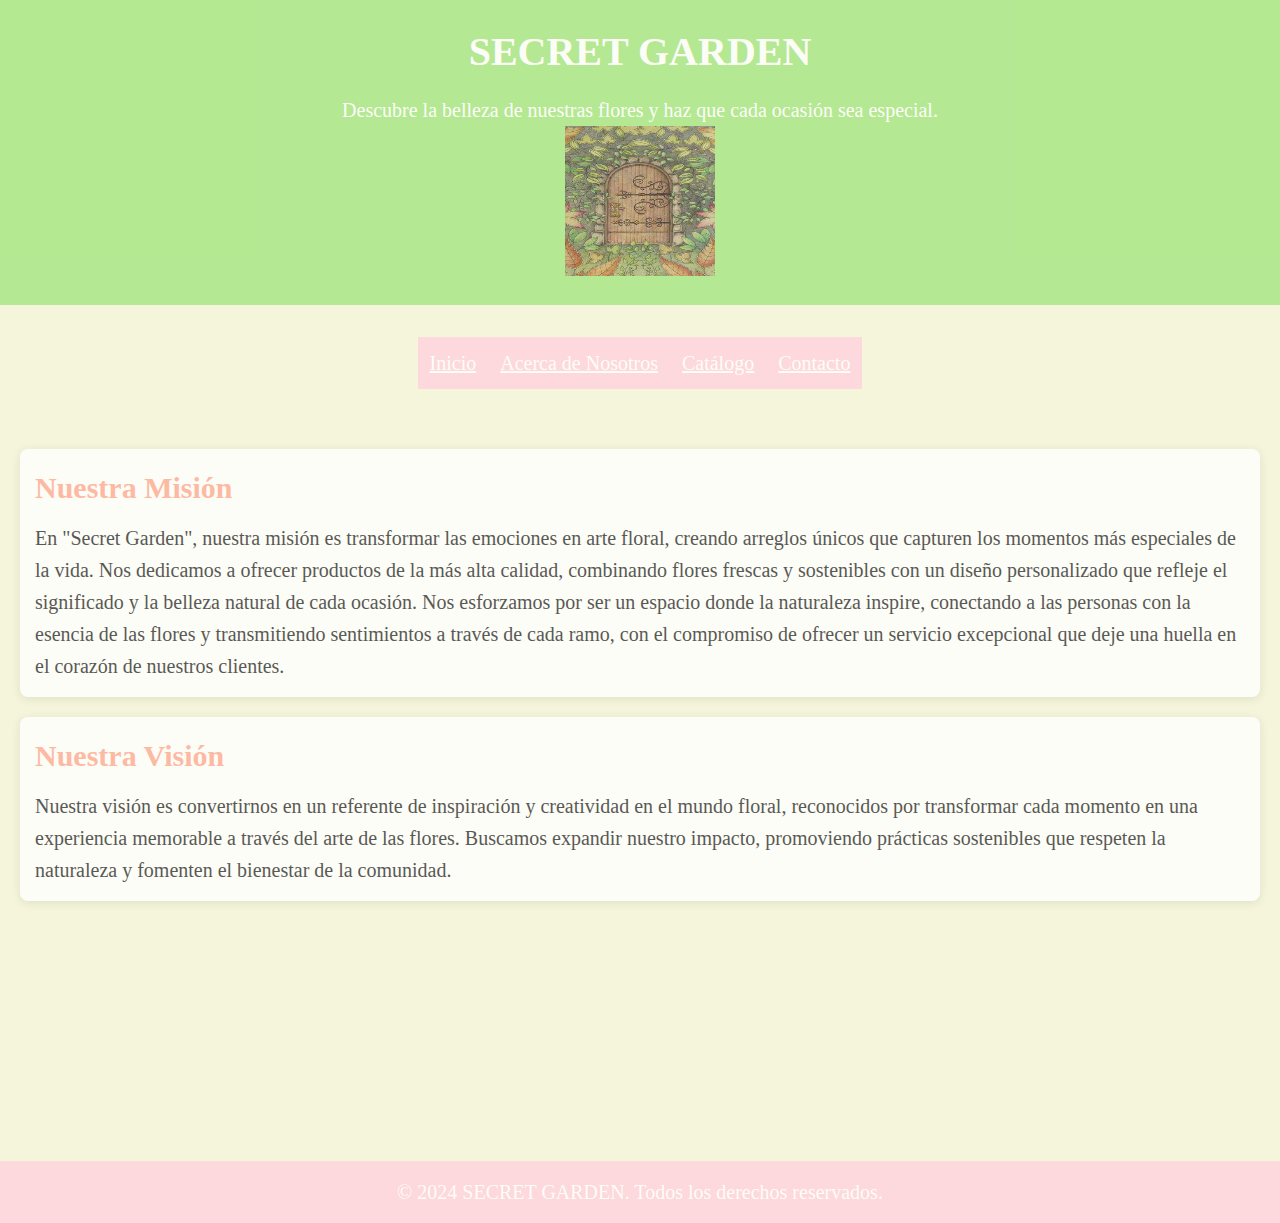
<file: acerca.html>
<!DOCTYPE html>
<html lang="es">
<head>
    <meta charset="UTF-8">
    <meta name="viewport" content="width=device-width, initial-scale=1.0">
    <link rel="stylesheet" href="css/acerca.css">
    <title>Acerca de Nosotros</title>
</head>
<body>
    <header>
        <h1>SECRET GARDEN</h1>
        <p>Descubre la belleza de nuestras flores y haz que cada ocasión sea especial.</p>
        <div class ="logo">
            <img src="imagenes/logoo.jpg" width="150" height="150"/>
        </div>
    </header>
    <br>
    <div id="header">
<ul class="nav" >
<li class="inicio"><a href="index.html">Inicio</a></li>
<li><a href="acerca.html">Acerca de Nosotros</a></li>
<li><a href="catalogo.html">Catálogo</a></li>
<li><a href="contac.html">Contacto</a></li>
</ul>
</div>

            <audio autoplay loop>
        <source src="musica/cancion.mp3" type="musica/mpeg">
        <source src="musica/cancion.mp3" type="musica/ogg">    
        Tu navegador no soporta el elemento de audio.
    </audio>

    
    <main>
        <section class="mision">
            <h2>Nuestra Misión</h2>
            <p>En "Secret Garden", nuestra misión es transformar las emociones en arte floral, creando arreglos
únicos que capturen los momentos más especiales de la vida. Nos dedicamos a ofrecer productos
de la más alta calidad, combinando flores frescas y sostenibles con un diseño personalizado que
refleje el significado y la belleza natural de cada ocasión.
Nos esforzamos por ser un espacio donde la naturaleza inspire, conectando a las personas con la
esencia de las flores y transmitiendo sentimientos a través de cada ramo, con el compromiso de
ofrecer un servicio excepcional que deje una huella en el corazón de nuestros clientes.</p>
        </section>
        <section class="vision">
            <h2>Nuestra Visión</h2>
            <p>Nuestra visión es convertirnos en un referente de inspiración y creatividad en el mundo floral,
reconocidos por transformar cada momento en una experiencia memorable a través del arte de las
flores. Buscamos expandir nuestro impacto, promoviendo prácticas sostenibles que respeten la
naturaleza y fomenten el bienestar de la comunidad.</p>
        </section>
    </main>
    <footer>
        <p>&copy; 2024 SECRET GARDEN. Todos los derechos reservados.</p>
    </footer>
</body>
</html>
</file>
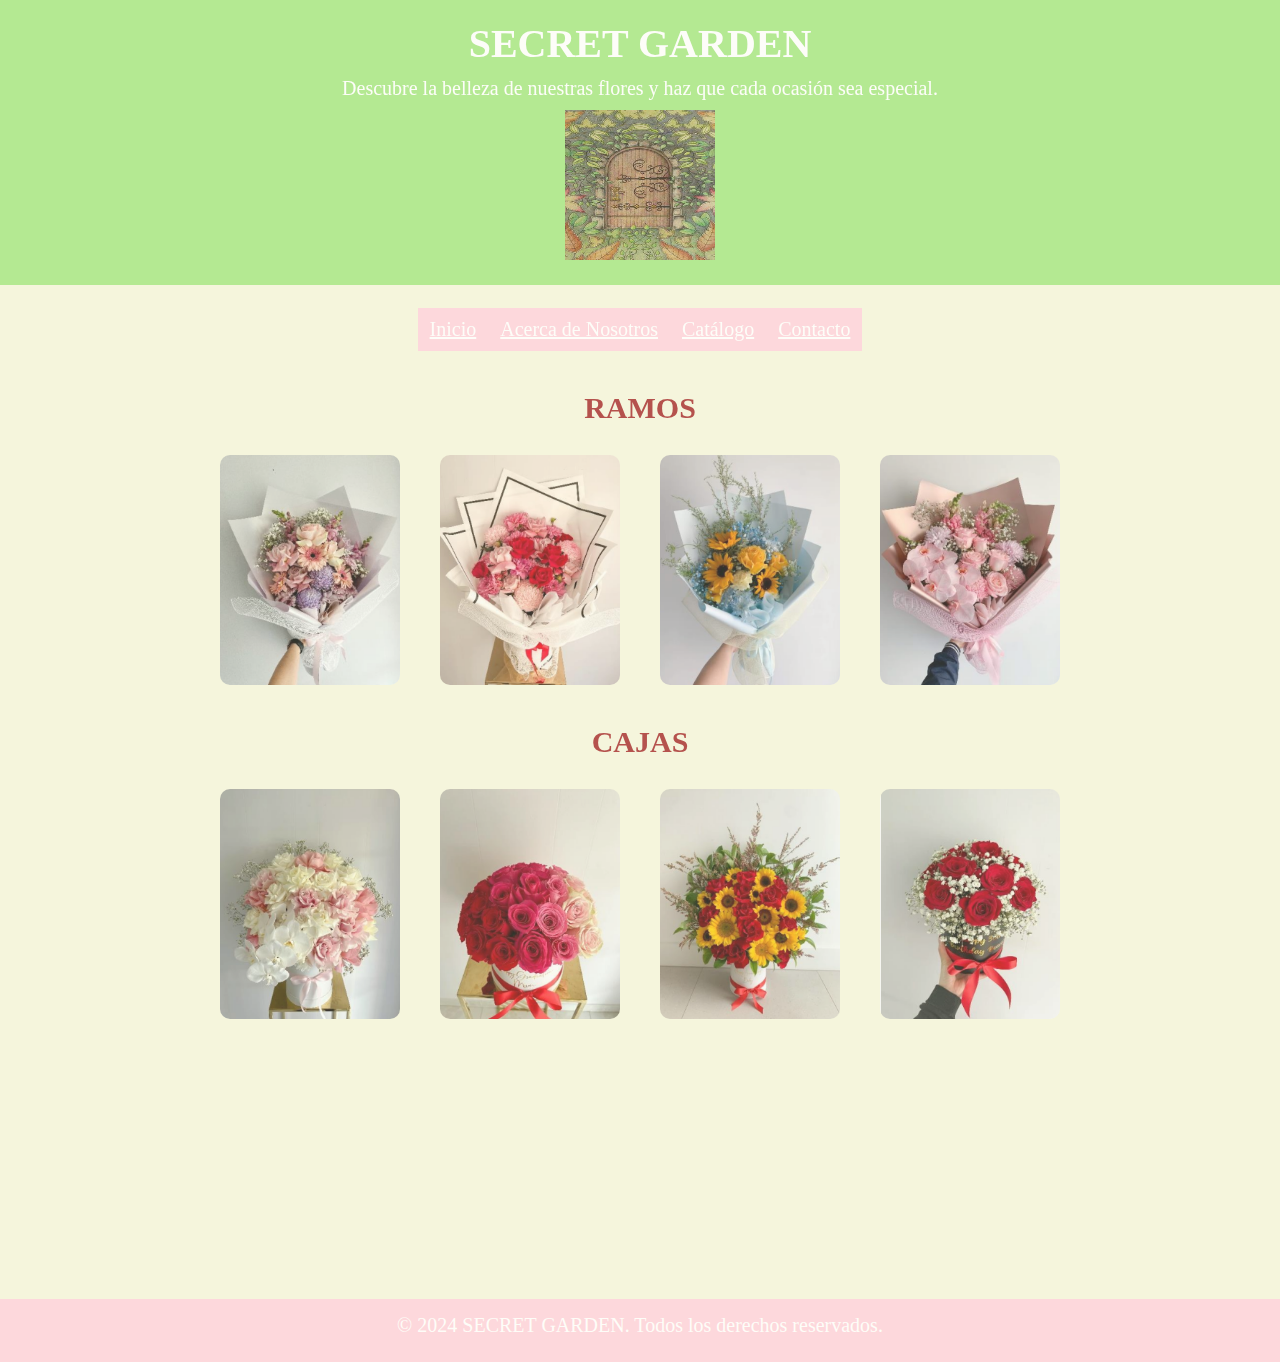
<file: catalogo.html>
<!DOCTYPE html>
<html lang="es">
<head>
    <meta charset="UTF-8">
    <meta name="viewport" content="width=device-width, initial-scale=1.0">
    <link rel="stylesheet" href="css/catalogo.css">
    <title>CATÁLOGO</title>
</head>
<body>
    <audio autoplay loop>
    <source src="musica/duvet.mp3" type="audio/mpeg">
    <source src="musica/duvet.mp3" type="audio/ogg">
        Tu navegador no acepta formatos de audio.
    </audio>
<header>
        <h1>SECRET GARDEN</h1>
        <p>Descubre la belleza de nuestras flores y haz que cada ocasión sea especial.</p>
        <div class ="logo">
            <img src="imagenes/logoo.jpg" width="150" height="150"/>
        </div>
    </header>
    <br>
    <div id="header">
<ul class="nav" >
<li class="inicio"><a href="index.html">Inicio</a></li>
<li><a href="acerca.html">Acerca de Nosotros</a></li>
<li><a href="catalogo.html">Catálogo</a></li>
<li><a href="contac.html">Contacto</a></li>
</ul>
</div>

    <div class="contenedor">
        <h2>RAMOS</h2>
        <div class="fila">
            <div class="tarjeta-contenedor">
                <div class="tarjeta">
                    <div class="adentro carta1">
                        <img src="imagenes/1.jpg">
                        <div class="afuera">
                            <p>Pia Bouquet</p>
                        </div>
                    </div>
                    <div class="afuera">  
                        <h3>Pia Bouquet Precio: Q.225.00</h3>              
                        <p>Este hermoso bouquet lleva rosas, margaritas, peonias, begonias y un toque de paniculata.
                        </p>
                    </div>
                </div>
            </div>

            <div class="tarjeta-contenedor">
                <div class="tarjeta">
                    <div class="adentro carta2">
                        <img src="imagenes/2.jpg">
                        <div class="afuera">
                            <p>Nadia Bouquet</p>
                        </div>
                    </div>
                    <div class="afuera">
                        <h3>Nadia Bouquet Precio: Q.225.00</h3>
                        <p>Este precioso ramo lleva frescas rosas de color rojo y rosado bebé, gardenias y crisantemos rosados.</p>
                    </div>
                </div>
            </div>

            <div class="tarjeta-contenedor">
                <div class="tarjeta">
                    <div class="adentro carta3">
                        <img src="imagenes/3.jpg">
                        <div class="afuera">
                            <p>Rylie Bouquet</p>

                        </div>
                    </div>
                    <div class="afuera">
                        <h3>Rylie Bouquet Precio: Q.215.00</h3>
                        <p> Este bello bouquet tiene los girasoles amarillos mas frescos, junto con orquideas celestes y paniculatas turquesas.</p>
                    </div>
                </div>
            </div>

            <div class="tarjeta-contenedor">
                <div class="tarjeta">
                    <div class="adentro carta4">
                        <img src="imagenes/4.jpg">
                        <div class="afuera">
                            <p>Pink Bouquet</p>
                        </div>
                    </div>
                    <div class="afuera">
                        <h3>Pink Bouquet Precio: Q.215.00</h3>
                        <p>Este ramo esta hecho con bellas rosas y orquideas rosado bebé, claveles rosados y paniculatas.</p>
                    </div>
                </div>
            </div>
        </div>

        <h2>CAJAS</h2>
        <div class="fila">

            <div class="tarjeta-contenedor">
                <div class="tarjeta">
                    <div class="adentro carta5">
                        <img src="imagenes/5.jpg">
                        <div class="afuera">
                            <p>Blanca Bloom Box</p>
                        </div>
                    </div>
                    <div class="afuera">
                        <h3>Blanca Bloom Box Precio: Q.300.00</h3>
                        <p>Esta bella caja esta llena de grandes rosas blancas y rosadas, orquideas blacas y paniculata.</p>
                    </div>
                </div>
            </div>

            <div class="tarjeta-contenedor">
                <div class="tarjeta">
                    <div class="adentro carta6">
                        <img src="imagenes/6.jpg">
                        <div class="afuera">
                            <p>Rose Bloom Box</p>
                        </div>
                    </div>
                    <div class="afuera">
                        <h3>Rose Bloom Box Precio: Q.285.00</h3>
                        <p>Este bella caja llena de nuestras grandes y frecas rosas en los colores rojo, rosa y blanco.
                        </p>
                    </div>
                </div>
            </div>

            <div class="tarjeta-contenedor">
                <div class="tarjeta">
                    <div class="adentro carta7">
                        <img src="imagenes/7.jpg">
                        <div class="afuera">
                            <p>Sun Bloom Box</p>
                        </div>
                    </div>
                    <div class="afuera">
                        <h3>Sun Bloom Box Precio: Q.300.00</h3>
                        <p>Esta caja como un lindo detalle esta hecha con bellos girasoles y grandes rosas rojas, con toques verdes.
                        </p>
                    </div>
                </div>
            </div>
            <div class="tarjeta-contenedor">
                <div class="tarjeta">
                    <div class="adentro carta8">
                        <img src="imagenes/8.jpg">
                        <div class="afuera">
                            <p>Rosy Bloom Box</p>
                        </div>
                    </div>
                    <div class="afuera">
                        <h3>Rosy Bloom Box Precio: Q.175.00</h3>
                        <p>Esta caja aunque pequeña hermosa esta hecha puramente de bellas rosas rojas y una bella paniculata blanca.
                        </p>
                    </div>
                </div>
            </div>
        </div>
    </div>

    <footer>
        <p>&copy; 2024 SECRET GARDEN. Todos los derechos reservados.</p>
    </footer>
</body>
</html>
</file>
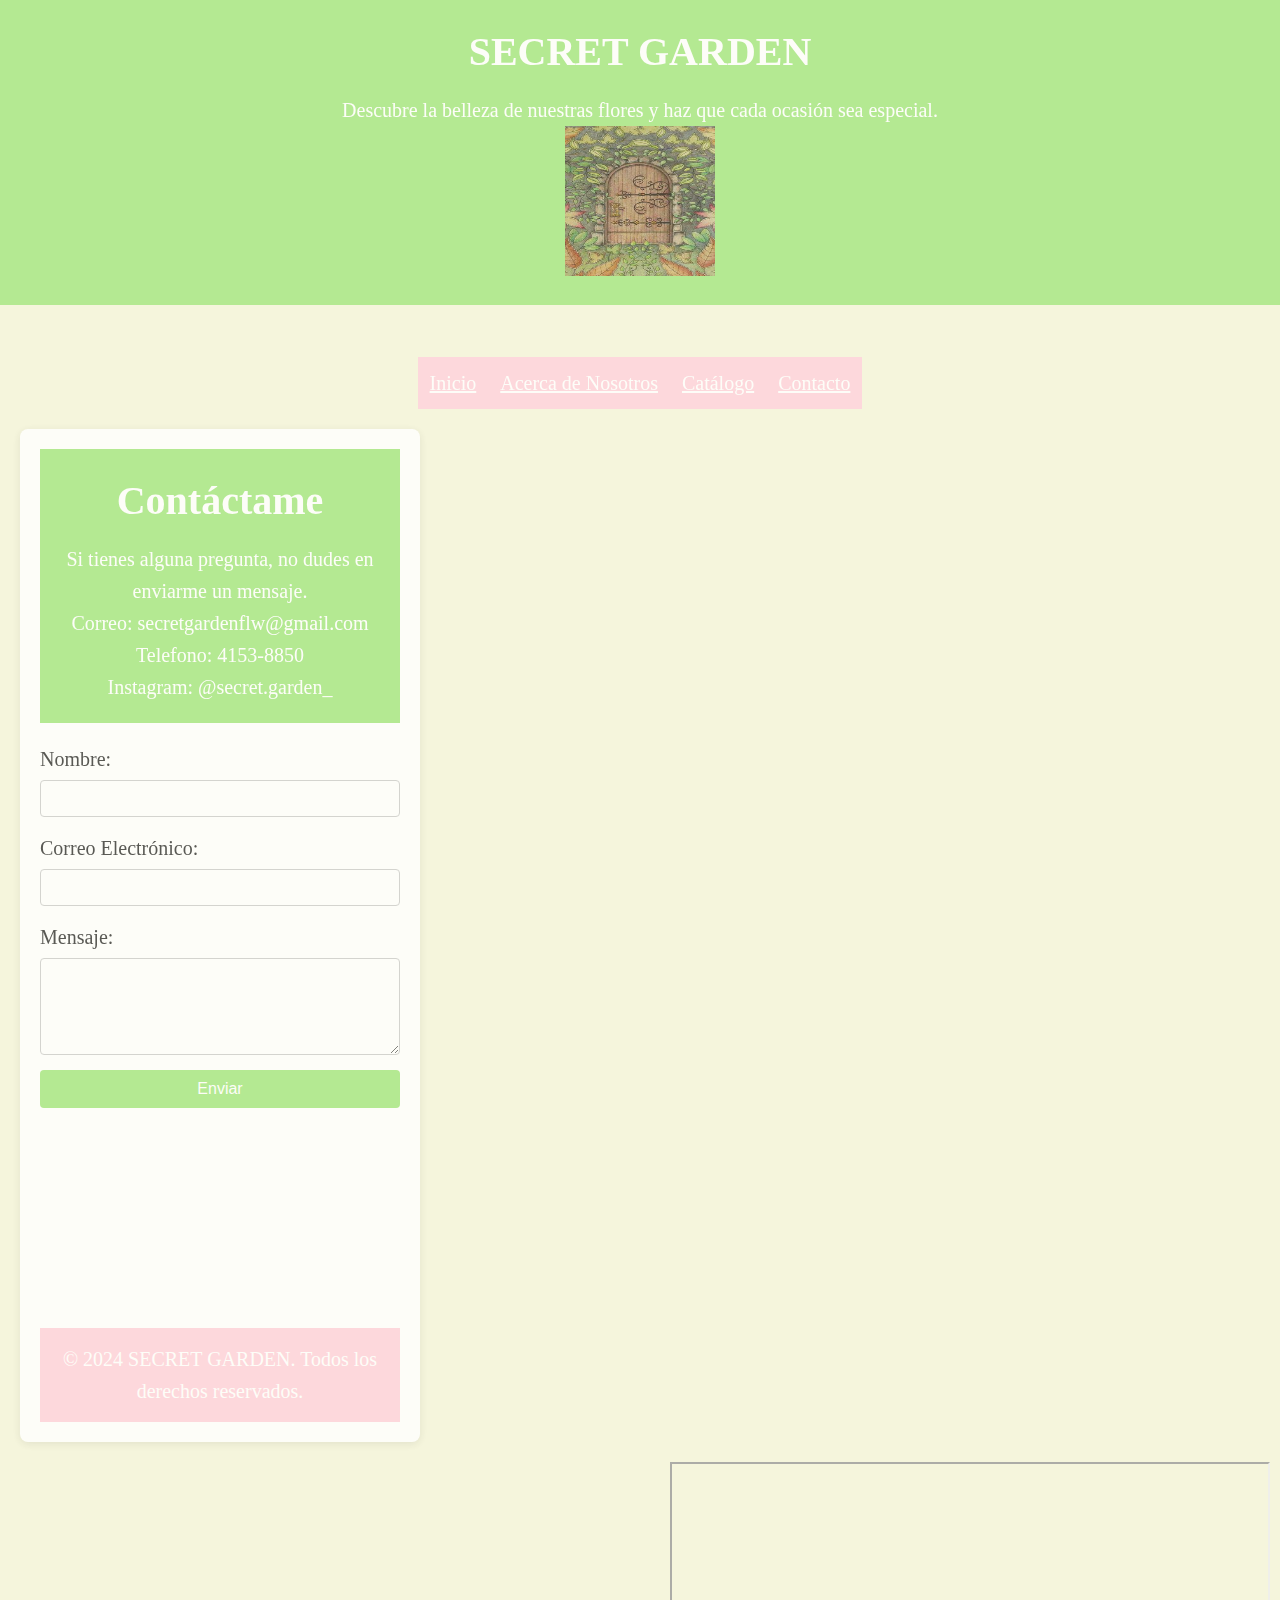
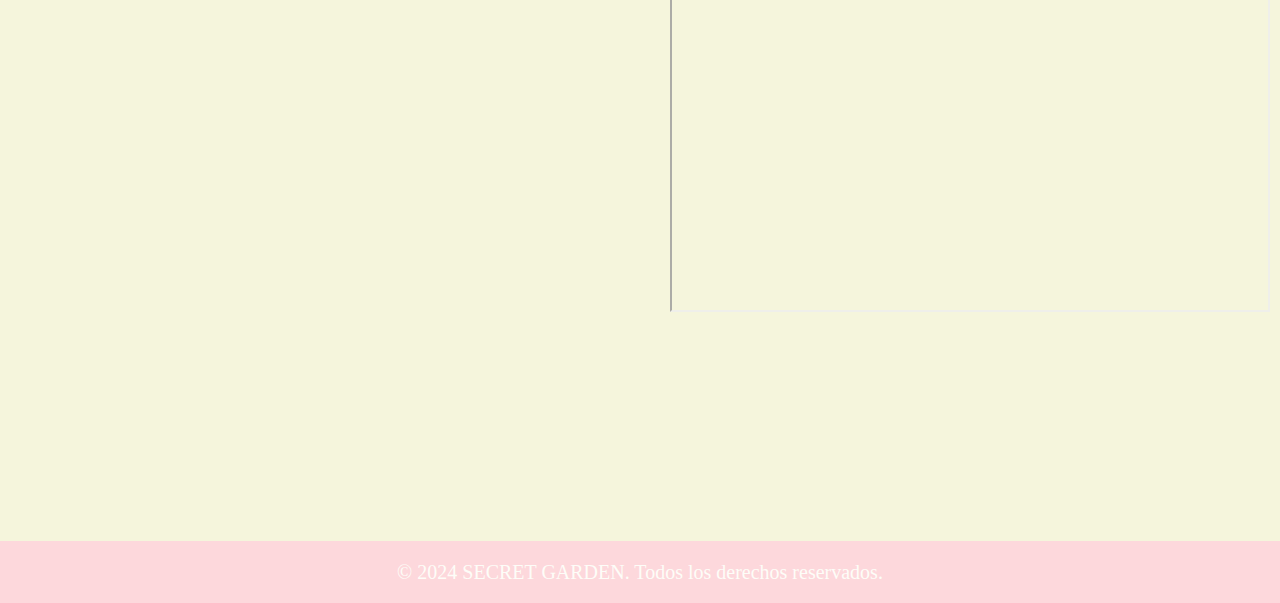
<file: contac.html>
<!DOCTYPE html>
<html lang="es">
<head>
    <meta charset="UTF-8">
    <meta name="viewport" content="width=device-width, initial-scale=1.0">
    <link rel="stylesheet" href="css/contact.css">
    <title>Contacto</title>
</head>
<body>
    <header>
        <h1>SECRET GARDEN</h1>
        <p>Descubre la belleza de nuestras flores y haz que cada ocasión sea especial.</p>
        <div class ="logo">
            <img src="imagenes/logoo.jpg" width="150" height="150"/>
        </div>
    </header>
    <br>
    <div id="header">
<ul class="nav" >
<li class="inicio"><a href="index.html">Inicio</a></li>
<li><a href="acerca.html">Acerca de Nosotros</a></li>
<li><a href="catalogo.html">Catálogo</a></li>
<li><a href="Contacto.html">Contacto</a></li>
</ul>
</div>



    <div class="container">
        <header>
            <h1>Contáctame</h1>
            <p>Si tienes alguna pregunta, no dudes en enviarme un mensaje.</p>
            <p>Correo: secretgardenflw@gmail.com</p>
            <p>Telefono: 4153-8850</p>
            <p>Instagram: @secret.garden_</p>
        </header>
        <main>
            <form class="contact-form" action="https://formspree.io/f/mnnqabqb" method="POST">
                <label for="name">Nombre:</label>
                <input type="text" id="name" name="name" required>

                <label for="email">Correo Electrónico:</label>
                <input type="email" id="email" name="email" required>

                <label for="message">Mensaje:</label>
                <textarea id="message" name="message" rows="5" required></textarea>

                <button type="submit">Enviar</button>
            </form>
        </main>
        <footer>
            <p>&copy; 2024 SECRET GARDEN. Todos los derechos reservados.</p>
        </footer>

</div>

            <div id="i" class="i">

<iframe src="https://www.google.com/maps/embed?pb=!1m18!1m12!1m3!1d3860.6080312104814!2d-90.55259012412537!3d14.621391076565759!2m3!1f0!2f0!3f0!3m2!1i1024!2i768!4f13.1!3m3!1m2!1s0x8589a1fac4c7c81b%3A0xb99ee16fe5181da8!2sEdificio%20distrito%20Miraflores!5e0!3m2!1ses!2sgt!4v1728254249256!5m2!1ses!2sgt" width="600" height="450" style="margin-left: 670px;" allowfullscreen="" loading="lazy" referrerpolicy="no-referrer-when-downgrade"></iframe>
    </div>
 <footer>
        <p>&copy; 2024 SECRET GARDEN. Todos los derechos reservados.</p>
    </footer>
</body>
</html>
</file>
<file: css/acerca.css>
body {
    background-color: #f5f5dc;
    opacity: 0.8;
    background-image:  radial-gradient(#f886c6 0.6000000000000001px, transparent 0.6000000000000001px), radial-gradient(#f886c6 0.6000000000000001px, #f5f5dc 0.6000000000000001px);
    background-size: 24px 24px;
    background-position: 0 0,12px 12px;
    font-family: colibri;
    background-color: #FFC0CB;
    color: #333;
    font-size: 20px;
    line-height: 1.6;
}

header {
    background: #a4e680; 
    color: white; 
    padding: 20px;
    text-align: center;
}

h1 {
    margin-bottom: 10px;
}

main {
    padding: 20px;
}

section {
    background: white; 
    margin: 20px 0;
    padding: 15px;
    border-radius: 8px;
    box-shadow: 0 2px 10px rgba(0, 0, 0, 0.1);
}

h2 {
    color: #ffac96; 
    margin-bottom: 10px;
}

footer {
    text-align: center;
    padding: 15px;
    background: #FFD1DC; 
    color: white;
    position: relative;
    margin-top: 220px;
    width: 100%;
}

@media (max-width: 600px) {
    body {
        padding: 10px;
    }

    section {
        margin: 10px 0;
    }
}

* {
margin:0px;
padding:0px;
box-sizing: border-box;
}

ul, ol {
list-style:none;
    display: flex;
    justify-content: center;
    margin-bottom: 20px;
}

.nav &gt; li {
float:left;
}

.nav li a {
background-color: #FFD1DC;
text-decoration: !important;
color:#fff;

padding:10px 12px;
display: block;
}
</file>
<file: css/catalogo.css>
* {
    box-sizing: border-box;
    margin: 0;
    padding: 0;
}

body {
    background-color: #f5f5dc;
    opacity: 0.8;
    background-image:  radial-gradient(#f886c6 0.6000000000000001px, transparent 0.6000000000000001px), radial-gradient(#f886c6 0.6000000000000001px, #f5f5dc 0.6000000000000001px);
    background-size: 24px 24px;
    background-position: 0 0,12px 12px;
    font-family: colibri;
    background-color: #FFC0CB;
    font-size: 20px;
    justify-content: center;
    align-items: center;
    flex-direction: column;
    height: 100vh;
}
header {
    background: #a4e680; 
    color: white; 
    padding: 20px;
    text-align: center;
}

h1 {
    margin-bottom: 10px;
}

footer {
    text-align: center;
    padding: 15px;
    background: #FFD1DC; 
    color: white;
    position: relative;
    margin-top: 220px;
    width: 100%;
}



.contenedor{
    display: flex;
    flex-direction: column;
    align-items: center;
    padding: 20px;
}

.fila{
    display: flex;
    justify-content: center;
    margin-bottom: 20px;
}

.tarjeta-contenedor{
    margin: 10px;
    perspective: 700px;
    width: 200px;
    height: 250px;
    display: flex;
    justify-content: center;
    align-items: center;
}

.tarjeta{
    width: 100%;
    height: 100%;
    position: relative;
    transform-style: preserve-3d;
    transition: transform 0.7s ease;
    box-shadow: 0px 10px 15px-5px rgba(0,0,0,0.65);
    cursor: pointer;
}

.tarjeta:hover{
    transform: rotateY(180deg);
}

.adentro{
    width: 100%;
    height: 100%;
    position: absolute;
    top: 0;
    left: 0;
    backface-visibility: hidden;
    display: flex;
    justify-content: center;
    align-items: center;
    padding: 10px;
    color: black;
    border-radius: 10px;
}
.afuera{
    width: 100%;
    height: 100%;
    position: absolute;
    top: 0;
    left: 0;
    backface-visibility: hidden;
    display: flex;
    justify-content: center;
    align-items: center;
    padding: 10px;
    color: white;
    border-radius: 10px;
}

.adentro img{
    width: 100%;
    height: 100%;
    object-fit: cover;
    border-radius: 10px;
}

.afuera{
    background: #ffac96;
    transform: rotateY(180deg);
}

h2{
    color: brown;
    margin-bottom: 10px;
}

h3{
    color: brown;
    margin-bottom: 10px;
}

* {
margin:0px;
padding:0px;
box-sizing: border-box;
}

ul, ol {
list-style:none;
    display: flex;
    justify-content: center;
    margin-bottom: 20px;
}

.nav &gt; li {
float:left;
}

.nav li a {
background-color: #FFD1DC;
text-decoration: !important;
color:#fff;
padding:10px 12px;
display: block;
}

p{
    color: white;
    margin-bottom: 10px;
}
</file>
<file: css/contact.css>
* {
    box-sizing: border-box;
    margin: 0;
    padding: 0;
}

body {
    background-color: #f5f5dc;
    opacity: 0.8;
    background-image:  radial-gradient(#f886c6 0.6000000000000001px, transparent 0.6000000000000001px), radial-gradient(#f886c6 0.6000000000000001px, #f5f5dc 0.6000000000000001px);
    background-size: 24px 24px;
    background-position: 0 0,12px 12px;
    font-family: colibri;
    background-color: #FFC0CB;
    font-size: 20px;
    color: #333;
    line-height: 1.6;
    height: 100vh;
    justify-content: center;
    align-items: center;
    min-height: 100vh;
}

header {
    background: #a4e680; 
    color: white; 
    padding: 20px;
    text-align: center;
}

h1 {
    margin-bottom: 10px;
}

.container {
    background-color: white;
    padding: 20px;
    margin: 20px;
    border-radius: 8px;
    box-shadow: 0 2px 10px rgba(0, 0, 0, 0.1);
    width: 100%;
    max-width: 400px;
}

header {
    text-align: center;
    margin-bottom: 20px;
}

h1 {
    color: #FFFFFF; 
}

.contact-form {
    display: flex;
    flex-direction: column;
}

label {
    margin-bottom: 5px;
}

input, textarea {
    margin-bottom: 15px;
    padding: 10px;
    border: 1px solid #ccc;
    border-radius: 4px;
}

button {
    background-color: #a4e680; 
    color: white; 
    padding: 10px;
    border: none;
    border-radius: 4px;
    cursor: pointer;
    font-size: 16px;
}

button:hover {
    background-color: #0056b3; 
}
 
footer {
    text-align: center;
    margin-top: 20px;
}

footer {
    text-align: center;
    padding: 15px;
    background: #FFD1DC; 
    color: white;
    position: relative;
    margin-top: 220px;
    width: 100%;
}

* {
margin:0px;
padding:0px;
box-sizing: border-box;
}

ul, ol {
list-style:none;
    display: flex;
    justify-content: center;
    margin-bottom: 20px;
}

.nav &gt; li {
float:left;
}

.nav li a {
background-color: #FFD1DC;
text-decoration: !important;
color:#fff;
padding:10px 12px;
display: block;
}
</file>
